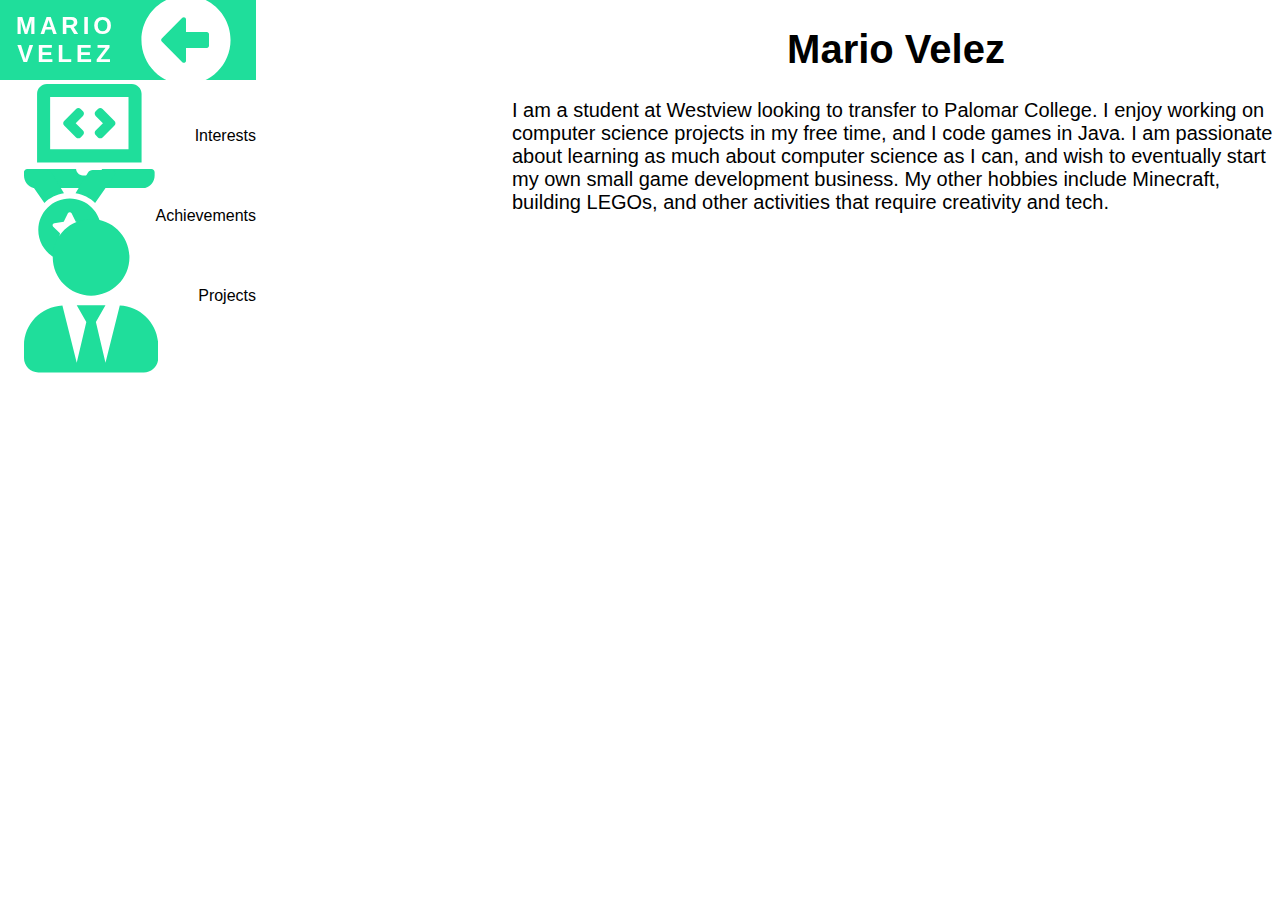
<file: index.html>
<!DOCTYPE html>
<html lang="en">
<head>
  <link rel="stylesheet" type="text/css" href="navbar.css">
  <meta charset="UTF-8">
  <meta name="viewport" content="width=device-width, initial-scale=1.0">
  <meta http-equiv="X-UA-Compatible" content="ie=edge">
  <title>Document</title>
</head>
<style>
  .container {
    position: relative;
    width: 60%;
    left: 20%;
    text-align: center;
    justify-content: center;
    margin: 0;
    padding: 0;
    color: black;
    font-size: 20px;
  }

  .about {
    text-align: left;
  }
</style>
<body>
  <nav class="navbar">
    <ul class="navbar-nav">
      <li class="logo">
        <a href="index.html" class="nav-link logo-link">
          <span class="link-text"> Mario Velez </span>
          <svg xmlns="http://www.w3.org/2000/svg" aria-hidden="true" focusable="false" data-prefix="fas" data-icon="arrow-alt-circle-right" class="" role="img" viewBox="0 0 512 512"><path fill="currentColor" d="M256 8c137 0 248 111 248 248S393 504 256 504 8 393 8 256 119 8 256 8zM140 300h116v70.9c0 10.7 13 16.1 20.5 8.5l114.3-114.9c4.7-4.7 4.7-12.2 0-16.9l-114.3-115c-7.6-7.6-20.5-2.2-20.5 8.5V212H140c-6.6 0-12 5.4-12 12v64c0 6.6 5.4 12 12 12z"/></svg>
        </a>
      </li>
      <li class="nav-item">
        <a href="interests.html" class="nav-link">
          <svg xmlns="http://www.w3.org/2000/svg" aria-hidden="true" focusable="false" data-prefix="fas" data-icon="laptop-code" class="fa-primary" role="img" viewBox="0 0 640 512"><path fill="currentColor" d="M255.03 261.65c6.25 6.25 16.38 6.25 22.63 0l11.31-11.31c6.25-6.25 6.25-16.38 0-22.63L253.25 192l35.71-35.72c6.25-6.25 6.25-16.38 0-22.63l-11.31-11.31c-6.25-6.25-16.38-6.25-22.63 0l-58.34 58.34c-6.25 6.25-6.25 16.38 0 22.63l58.35 58.34zm96.01-11.3l11.31 11.31c6.25 6.25 16.38 6.25 22.63 0l58.34-58.34c6.25-6.25 6.25-16.38 0-22.63l-58.34-58.34c-6.25-6.25-16.38-6.25-22.63 0l-11.31 11.31c-6.25 6.25-6.25 16.38 0 22.63L386.75 192l-35.71 35.72c-6.25 6.25-6.25 16.38 0 22.63zM624 416H381.54c-.74 19.81-14.71 32-32.74 32H288c-18.69 0-33.02-17.47-32.77-32H16c-8.8 0-16 7.2-16 16v16c0 35.2 28.8 64 64 64h512c35.2 0 64-28.8 64-64v-16c0-8.8-7.2-16-16-16zM576 48c0-26.4-21.6-48-48-48H112C85.6 0 64 21.6 64 48v336h512V48zm-64 272H128V64h384v256z"/></svg>
          <span class="link-text"> Interests </span>
        </a>
      </li>
      <li class="nav-item">
        <a href="achievements.html" class="nav-link">
          <svg xmlns="http://www.w3.org/2000/svg" aria-hidden="true" focusable="false" data-prefix="fas" data-icon="medal" class="fa-primary" role="img" viewBox="0 0 512 512"><path fill="currentColor" d="M223.75 130.75L154.62 15.54A31.997 31.997 0 0 0 127.18 0H16.03C3.08 0-4.5 14.57 2.92 25.18l111.27 158.96c29.72-27.77 67.52-46.83 109.56-53.39zM495.97 0H384.82c-11.24 0-21.66 5.9-27.44 15.54l-69.13 115.21c42.04 6.56 79.84 25.62 109.56 53.38L509.08 25.18C516.5 14.57 508.92 0 495.97 0zM256 160c-97.2 0-176 78.8-176 176s78.8 176 176 176 176-78.8 176-176-78.8-176-176-176zm92.52 157.26l-37.93 36.96 8.97 52.22c1.6 9.36-8.26 16.51-16.65 12.09L256 393.88l-46.9 24.65c-8.4 4.45-18.25-2.74-16.65-12.09l8.97-52.22-37.93-36.96c-6.82-6.64-3.05-18.23 6.35-19.59l52.43-7.64 23.43-47.52c2.11-4.28 6.19-6.39 10.28-6.39 4.11 0 8.22 2.14 10.33 6.39l23.43 47.52 52.43 7.64c9.4 1.36 13.17 12.95 6.35 19.59z"/></svg>
          <span class="link-text"> Achievements </span>
        </a>
      </li>
      <li class="nav-item">
        <a href="projects.html" class="nav-link">
          <svg xmlns="http://www.w3.org/2000/svg" aria-hidden="true" focusable="false" data-prefix="fas" data-icon="user-tie" class="fa-primary" role="img" viewBox="0 0 448 512"><path fill="currentColor" d="M224 256c70.7 0 128-57.3 128-128S294.7 0 224 0 96 57.3 96 128s57.3 128 128 128zm95.8 32.6L272 480l-32-136 32-56h-96l32 56-32 136-47.8-191.4C56.9 292 0 350.3 0 422.4V464c0 26.5 21.5 48 48 48h352c26.5 0 48-21.5 48-48v-41.6c0-72.1-56.9-130.4-128.2-133.8z"/></svg>
          <span class="link-text"> Projects </span>
        </a>
      </li>
    </ul>
  </nav>
  <div class="container">
    <h1> Mario Velez </h1>
    <div class="about">
      I am a student at Westview looking to transfer to Palomar College. I enjoy working on computer science projects in my free time, and I code games in Java. I am passionate about learning as much about computer science as I can, and wish to eventually start my own small game development business. My other hobbies include Minecraft, building LEGOs, and other activities that require creativity and tech.
    </div>
  </div>
</body>
</file>
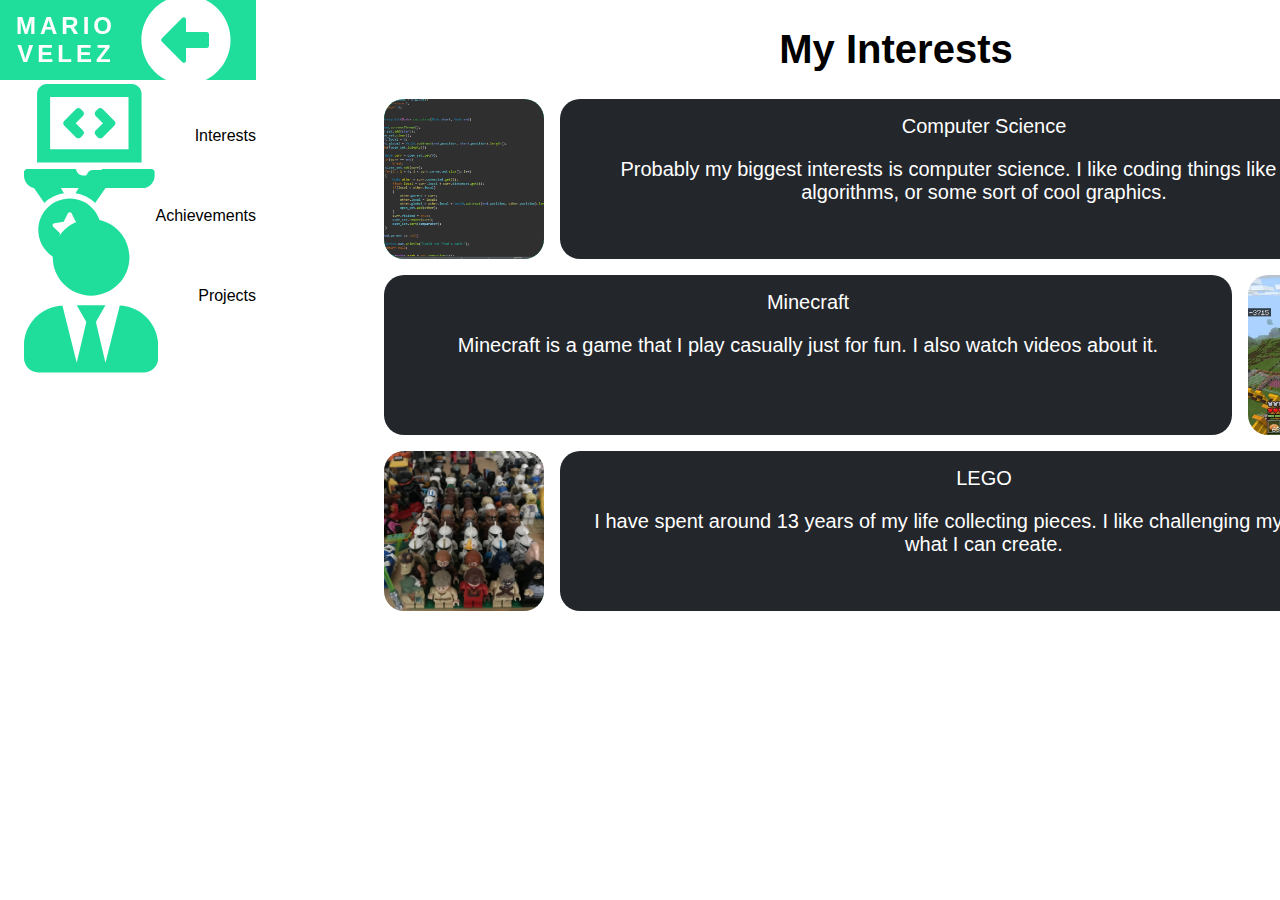
<file: interests.html>
<!DOCTYPE html>
<html lang="en">
<head>
  <link rel="stylesheet" type="text/css" href="navbar.css">
  <meta charset="UTF-8">
  <meta name="viewport" content="width=device-width, initial-scale=1.0">
  <meta http-equiv="X-UA-Compatible" content="ie=edge">
  <title>Document</title>
</head>
<style>
  .title-container {
    position: relative;
    width: 80%;
    left: 10%;
    text-align: center;
    justify-content: center;
    margin: 0;
    padding: 0;
    color: black;
    font-size: 20px;
  }

  .container {
    display: grid;

    grid-template-rows: 10rem 10rem 10rem;
    grid-template-columns: 10rem auto 10rem;
    grid-gap: 1rem;

    border-radius: 20px;
  }

  .heading-left {
    color: var(--text-primary);
    grid-column-start: 1;
    grid-column-end: 2;
    grid-row-start: 1;
    grid-row-end: 2;
    border-radius: inherit;
    background: var(--primary-color);
    overflow: hidden;
    display: flex;
    justify-content: center;
  }

  .heading-right {
    color: var(--text-primary);
    grid-column-start: 3;
    grid-column-end: 4;
    border-radius: inherit;
    background: var(--primary-color);
    overflow: hidden;
    display: flex;
    justify-content: center;
  }

  .body-right {
    padding: 1rem;
    color: white;
    grid-column-start: 2;
    grid-column-end: 4;
    grid-row-start: 1;
    grid-row-end: 2;
    border-radius: inherit;
    background: var(--bg-item);
  }

  .body-left {
    padding: 1rem;
    color: white;
    grid-column-start: 1;
    grid-column-end: 3;
    border-radius: inherit;
    background: var(--bg-item);
  }

  .computer-science-item {
    grid-row-start: 1;
    grid-row-end: 2;
  }

  .minecraft-item {
    grid-row-start: 2;
    grid-row-end: 3;
  }

  .lego-item {
    grid-row-start: 3;
    grid-row-end: 4;
  }
</style>
<body>
  <nav class="navbar">
    <ul class="navbar-nav">
      <li class="logo">
        <a href="index.html" class="nav-link logo-link">
          <span class="link-text"> Mario Velez </span>
          <svg xmlns="http://www.w3.org/2000/svg" aria-hidden="true" focusable="false" data-prefix="fas" data-icon="arrow-alt-circle-right" class="" role="img" viewBox="0 0 512 512"><path fill="currentColor" d="M256 8c137 0 248 111 248 248S393 504 256 504 8 393 8 256 119 8 256 8zM140 300h116v70.9c0 10.7 13 16.1 20.5 8.5l114.3-114.9c4.7-4.7 4.7-12.2 0-16.9l-114.3-115c-7.6-7.6-20.5-2.2-20.5 8.5V212H140c-6.6 0-12 5.4-12 12v64c0 6.6 5.4 12 12 12z"/></svg>
        </a>
      </li>
      <li class="nav-item">
        <a href="interests.html" class="nav-link">
          <svg xmlns="http://www.w3.org/2000/svg" aria-hidden="true" focusable="false" data-prefix="fas" data-icon="laptop-code" class="fa-primary" role="img" viewBox="0 0 640 512"><path fill="currentColor" d="M255.03 261.65c6.25 6.25 16.38 6.25 22.63 0l11.31-11.31c6.25-6.25 6.25-16.38 0-22.63L253.25 192l35.71-35.72c6.25-6.25 6.25-16.38 0-22.63l-11.31-11.31c-6.25-6.25-16.38-6.25-22.63 0l-58.34 58.34c-6.25 6.25-6.25 16.38 0 22.63l58.35 58.34zm96.01-11.3l11.31 11.31c6.25 6.25 16.38 6.25 22.63 0l58.34-58.34c6.25-6.25 6.25-16.38 0-22.63l-58.34-58.34c-6.25-6.25-16.38-6.25-22.63 0l-11.31 11.31c-6.25 6.25-6.25 16.38 0 22.63L386.75 192l-35.71 35.72c-6.25 6.25-6.25 16.38 0 22.63zM624 416H381.54c-.74 19.81-14.71 32-32.74 32H288c-18.69 0-33.02-17.47-32.77-32H16c-8.8 0-16 7.2-16 16v16c0 35.2 28.8 64 64 64h512c35.2 0 64-28.8 64-64v-16c0-8.8-7.2-16-16-16zM576 48c0-26.4-21.6-48-48-48H112C85.6 0 64 21.6 64 48v336h512V48zm-64 272H128V64h384v256z"/></svg>
          <span class="link-text"> Interests </span>
        </a>
      </li>
      <li class="nav-item">
        <a href="achievements.html" class="nav-link">
          <svg xmlns="http://www.w3.org/2000/svg" aria-hidden="true" focusable="false" data-prefix="fas" data-icon="medal" class="fa-primary" role="img" viewBox="0 0 512 512"><path fill="currentColor" d="M223.75 130.75L154.62 15.54A31.997 31.997 0 0 0 127.18 0H16.03C3.08 0-4.5 14.57 2.92 25.18l111.27 158.96c29.72-27.77 67.52-46.83 109.56-53.39zM495.97 0H384.82c-11.24 0-21.66 5.9-27.44 15.54l-69.13 115.21c42.04 6.56 79.84 25.62 109.56 53.38L509.08 25.18C516.5 14.57 508.92 0 495.97 0zM256 160c-97.2 0-176 78.8-176 176s78.8 176 176 176 176-78.8 176-176-78.8-176-176-176zm92.52 157.26l-37.93 36.96 8.97 52.22c1.6 9.36-8.26 16.51-16.65 12.09L256 393.88l-46.9 24.65c-8.4 4.45-18.25-2.74-16.65-12.09l8.97-52.22-37.93-36.96c-6.82-6.64-3.05-18.23 6.35-19.59l52.43-7.64 23.43-47.52c2.11-4.28 6.19-6.39 10.28-6.39 4.11 0 8.22 2.14 10.33 6.39l23.43 47.52 52.43 7.64c9.4 1.36 13.17 12.95 6.35 19.59z"/></svg>
          <span class="link-text"> Achievements </span>
        </a>
      </li>
      <li class="nav-item">
        <a href="projects.html" class="nav-link">
          <svg xmlns="http://www.w3.org/2000/svg" aria-hidden="true" focusable="false" data-prefix="fas" data-icon="user-tie" class="fa-primary" role="img" viewBox="0 0 448 512"><path fill="currentColor" d="M224 256c70.7 0 128-57.3 128-128S294.7 0 224 0 96 57.3 96 128s57.3 128 128 128zm95.8 32.6L272 480l-32-136 32-56h-96l32 56-32 136-47.8-191.4C56.9 292 0 350.3 0 422.4V464c0 26.5 21.5 48 48 48h352c26.5 0 48-21.5 48-48v-41.6c0-72.1-56.9-130.4-128.2-133.8z"/></svg>
          <span class="link-text"> Projects </span>
        </a>
      </li>
    </ul>
  </nav>
  <div class="title-container">
    <h1> My Interests </h1>
    <div class="container">
      <div class="heading-left computer-science-item computer-science-title">
        <img src="interest images/computer_science.png" height=100% alt="">
      </div>
      <div class="body-right computer-science-item">
        Computer Science
        <p> Probably my biggest interests is computer science. I like coding things like games, algorithms, or some sort of cool graphics. </p>
      </div>
      <div class="heading-right minecraft-item">
        <img src="interest images/minecraft_world.jpg" height=100% alt="">
      </div>
      <div class="body-left minecraft-item">
        Minecraft
        <p> Minecraft is a game that I play casually just for fun. I also watch videos about it. </p>
      </div>
      <div class="heading-left lego-item">
        <img src="interest images/lego_image.JPG" height=100% alt="">
      </div>
      <div class="body-right lego-item">
        LEGO
        <p> I have spent around 13 years of my life collecting pieces. I like challenging myself to see what I can create. </p>
      </div>
    </div>
  </div>
</body>
</html>
</file>
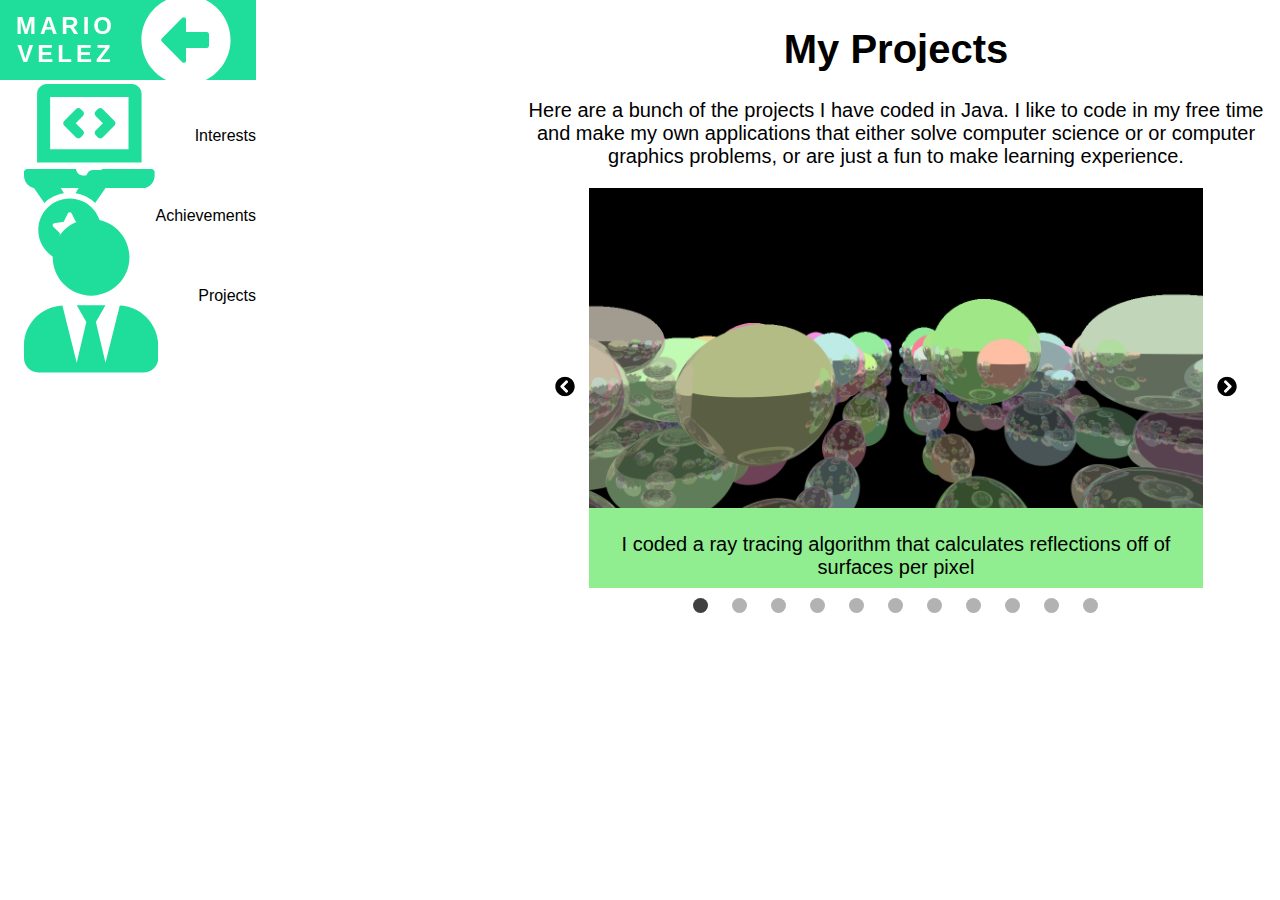
<file: projects.html>
<!DOCTYPE html>
<html lang="en">
<head>
  <link rel="stylesheet" type="text/css" href="navbar.css">
  <meta charset="UTF-8">
  <meta name="viewport" content="width=device-width, initial-scale=1.0">
  <meta http-equiv="X-UA-Compatible" content="ie=edge">
  <title>Document</title>
</head>
<style>
  .container {
    position: relative;
    width: 60%;
    left: 20%;
    text-align: center;
    justify-content: center;
    margin: 0;
    padding: 0;
    color: black;
    font-size: 20px;
  }

  .about {
    text-align: center;
  }

  .carousel {
    position: relative;
    height:400px;
    width: 80%;
    margin: 0 auto;
  }

  .carousel_image {
    width: 100%;
    height: 80%;
    object-fit: cover; 
  }

  .carousel_track-container {
    background: lightgreen;
    height: 100%;
    position: relative;
    overflow: hidden;
  }

  .carousel-track {
    padding: 0;
    margin: 0;
    list-style: none;
    position: relative;
    height: 100%;
    transition: var(--transition-speed);
  }

  .carousel_slide {
    position: absolute;
    top: 0;
    bottom: 0;
    width: 100%;
  }

  .carousel_button {
    position: absolute;
    transform: translatey(-50%);
    top: 50%;
    background: transparent;
    border: 0;
    cursor: pointer;
  }

  .carousel_button svg {
    width: 20px;
  }

  .carousel_button-left {
    left: -40px;
  }

  .carousel_button-right {
    right: -40px;
  }

  .carousel_nav {
    display: flex;
    justify-content: center;
    padding: 10px 0;
  }

  .carousel_indicator {
    border: 0;
    border-radius: 50%;
    width: 15px;
    height: 15px;
    background: rgba(0, 0, 0, 0.3);
    margin: 0 12px;
    cursor: pointer;
  }

  .carousel_indicator.current-slide {
    background: rgba(0, 0, 0, 0.75);
  }
</style>
<body>
  <nav class="navbar">
    <ul class="navbar-nav">
      <li class="logo">
        <a href="index.html" class="nav-link logo-link">
          <span class="link-text"> Mario Velez </span>
          <svg xmlns="http://www.w3.org/2000/svg" aria-hidden="true" focusable="false" data-prefix="fas" data-icon="arrow-alt-circle-right" class="" role="img" viewBox="0 0 512 512"><path fill="currentColor" d="M256 8c137 0 248 111 248 248S393 504 256 504 8 393 8 256 119 8 256 8zM140 300h116v70.9c0 10.7 13 16.1 20.5 8.5l114.3-114.9c4.7-4.7 4.7-12.2 0-16.9l-114.3-115c-7.6-7.6-20.5-2.2-20.5 8.5V212H140c-6.6 0-12 5.4-12 12v64c0 6.6 5.4 12 12 12z"/></svg>
        </a>
      </li>
      <li class="nav-item">
        <a href="interests.html" class="nav-link">
          <svg xmlns="http://www.w3.org/2000/svg" aria-hidden="true" focusable="false" data-prefix="fas" data-icon="laptop-code" class="fa-primary" role="img" viewBox="0 0 640 512"><path fill="currentColor" d="M255.03 261.65c6.25 6.25 16.38 6.25 22.63 0l11.31-11.31c6.25-6.25 6.25-16.38 0-22.63L253.25 192l35.71-35.72c6.25-6.25 6.25-16.38 0-22.63l-11.31-11.31c-6.25-6.25-16.38-6.25-22.63 0l-58.34 58.34c-6.25 6.25-6.25 16.38 0 22.63l58.35 58.34zm96.01-11.3l11.31 11.31c6.25 6.25 16.38 6.25 22.63 0l58.34-58.34c6.25-6.25 6.25-16.38 0-22.63l-58.34-58.34c-6.25-6.25-16.38-6.25-22.63 0l-11.31 11.31c-6.25 6.25-6.25 16.38 0 22.63L386.75 192l-35.71 35.72c-6.25 6.25-6.25 16.38 0 22.63zM624 416H381.54c-.74 19.81-14.71 32-32.74 32H288c-18.69 0-33.02-17.47-32.77-32H16c-8.8 0-16 7.2-16 16v16c0 35.2 28.8 64 64 64h512c35.2 0 64-28.8 64-64v-16c0-8.8-7.2-16-16-16zM576 48c0-26.4-21.6-48-48-48H112C85.6 0 64 21.6 64 48v336h512V48zm-64 272H128V64h384v256z"/></svg>
          <span class="link-text"> Interests </span>
        </a>
      </li>
      <li class="nav-item">
        <a href="achievements.html" class="nav-link">
          <svg xmlns="http://www.w3.org/2000/svg" aria-hidden="true" focusable="false" data-prefix="fas" data-icon="medal" class="fa-primary" role="img" viewBox="0 0 512 512"><path fill="currentColor" d="M223.75 130.75L154.62 15.54A31.997 31.997 0 0 0 127.18 0H16.03C3.08 0-4.5 14.57 2.92 25.18l111.27 158.96c29.72-27.77 67.52-46.83 109.56-53.39zM495.97 0H384.82c-11.24 0-21.66 5.9-27.44 15.54l-69.13 115.21c42.04 6.56 79.84 25.62 109.56 53.38L509.08 25.18C516.5 14.57 508.92 0 495.97 0zM256 160c-97.2 0-176 78.8-176 176s78.8 176 176 176 176-78.8 176-176-78.8-176-176-176zm92.52 157.26l-37.93 36.96 8.97 52.22c1.6 9.36-8.26 16.51-16.65 12.09L256 393.88l-46.9 24.65c-8.4 4.45-18.25-2.74-16.65-12.09l8.97-52.22-37.93-36.96c-6.82-6.64-3.05-18.23 6.35-19.59l52.43-7.64 23.43-47.52c2.11-4.28 6.19-6.39 10.28-6.39 4.11 0 8.22 2.14 10.33 6.39l23.43 47.52 52.43 7.64c9.4 1.36 13.17 12.95 6.35 19.59z"/></svg>
          <span class="link-text"> Achievements </span>
        </a>
      </li>
      <li class="nav-item">
        <a href="projects.html" class="nav-link">
          <svg xmlns="http://www.w3.org/2000/svg" aria-hidden="true" focusable="false" data-prefix="fas" data-icon="user-tie" class="fa-primary" role="img" viewBox="0 0 448 512"><path fill="currentColor" d="M224 256c70.7 0 128-57.3 128-128S294.7 0 224 0 96 57.3 96 128s57.3 128 128 128zm95.8 32.6L272 480l-32-136 32-56h-96l32 56-32 136-47.8-191.4C56.9 292 0 350.3 0 422.4V464c0 26.5 21.5 48 48 48h352c26.5 0 48-21.5 48-48v-41.6c0-72.1-56.9-130.4-128.2-133.8z"/></svg>
          <span class="link-text"> Projects </span>
        </a>
      </li>
    </ul>
  </nav>
  <div class="container">
    <h1> My Projects </h1>
    <div class="about">
      <p> Here are a bunch of the projects I have coded in Java. I like to code in my free time and make my own applications that either solve computer science or or computer graphics problems, or are just a fun to make learning experience. </p>
    </div>
    <div class="carousel">
      <button class="carousel_button carousel_button-left">
        <svg xmlns="http://www.w3.org/2000/svg" aria-hidden="true" focusable="false" data-prefix="fas" data-icon="chevron-circle-left" class="svg-inline--fa fa-chevron-circle-left fa-w-16" role="img" viewBox="0 0 512 512"><path fill="currentColor" d="M256 504C119 504 8 393 8 256S119 8 256 8s248 111 248 248-111 248-248 248zM142.1 273l135.5 135.5c9.4 9.4 24.6 9.4 33.9 0l17-17c9.4-9.4 9.4-24.6 0-33.9L226.9 256l101.6-101.6c9.4-9.4 9.4-24.6 0-33.9l-17-17c-9.4-9.4-24.6-9.4-33.9 0L142.1 239c-9.4 9.4-9.4 24.6 0 34z"/></svg>
      </button>
      <div class="carousel_track-container">
        <ul class="carousel-track">
          <li class="carousel_slide current-slide">
            <img class="carousel_image" src="comp sci screenshots/RayTracing_5.png" alt="">
            <p> I coded a ray tracing algorithm that calculates reflections off of surfaces per pixel </p>
          </li>
          <li class="carousel_slide">
            <img class="carousel_image" src="comp sci screenshots/astar_progress.png" alt="">
            <p> This is a visual of how the A* algorithm works. This was a short 2-day project </p>
          </li>
          <li class="carousel_slide">
            <img class="carousel_image" src="comp sci screenshots/astar_complete.png" alt="">
            <p> This is the shortest path after it completes searching </p>
          </li>
          <li class="carousel_slide">
            <img class="carousel_image" src="comp sci screenshots/car_evolution.png" alt="">
            <p> I simulated the evolution of go-karts running through a track. The orange lines are line-of-sight </p>
          </li>
          <li class="carousel_slide">
            <img class="carousel_image" src="comp sci screenshots/dirt_bike_game.png" alt="">
            <p> This was my Comp Sci final project, which is a physics-based racing game, using the engine Box2D </p>
          </li>
          <li class="carousel_slide">
            <img class="carousel_image" src="comp sci screenshots/metaballs.png" alt="">
            <p> A cool lava lantern type thing that changes color </p>
          </li>
          <li class="carousel_slide">
            <img class="carousel_image" src="comp sci screenshots/particles.png" alt="">
            <p> Here I tried rendering as many particles as I could, with up to 1,000,000 </p>
          </li>
          <li class="carousel_slide">
            <img class="carousel_image" src="comp sci screenshots/platformer.png" alt="">
            <p> This is a basic platformer engine I made, which has static and dynamic blocks, jelly blocks, and more </p>
          </li>
          <li class="carousel_slide">
            <img class="carousel_image" src="comp sci screenshots/racing_game.png" alt="">
            <p> A multiplayer racing game I made with my friends. It has splitscreen, car selection, and local multiplayer </p>
          </li>
          <li class="carousel_slide">
            <img class="carousel_image" src="comp sci screenshots/rasterization_1.png" alt="">
            <p> I made a basic 3D rendering engine using the method rasterization </p>
          </li>
          <li class="carousel_slide">
            <img class="carousel_image" src="comp sci screenshots/spider_game.png" alt="">
            <p> This is my current project, a stealth game where you play as a spider </p>
          </li>
        </ul>
      </div>
      <button class="carousel_button carousel_button-right">
        <svg xmlns="http://www.w3.org/2000/svg" aria-hidden="true" focusable="false" data-prefix="fas" data-icon="chevron-circle-right" class="svg-inline--fa fa-chevron-circle-right fa-w-16" role="img" viewBox="0 0 512 512"><path fill="currentColor" d="M256 8c137 0 248 111 248 248S393 504 256 504 8 393 8 256 119 8 256 8zm113.9 231L234.4 103.5c-9.4-9.4-24.6-9.4-33.9 0l-17 17c-9.4 9.4-9.4 24.6 0 33.9L285.1 256 183.5 357.6c-9.4 9.4-9.4 24.6 0 33.9l17 17c9.4 9.4 24.6 9.4 33.9 0L369.9 273c9.4-9.4 9.4-24.6 0-34z"/></svg>
      </button>
      <div class="carousel_nav">
        <button class="carousel_indicator current-slide"></button>
        <button class="carousel_indicator"></button>
        <button class="carousel_indicator"></button>
        <button class="carousel_indicator"></button>
        <button class="carousel_indicator"></button>
        <button class="carousel_indicator"></button>
        <button class="carousel_indicator"></button>
        <button class="carousel_indicator"></button>
        <button class="carousel_indicator"></button>
        <button class="carousel_indicator"></button>
        <button class="carousel_indicator"></button>
      </div>
    </div>
    <script src="carousel.js"></script>
  </div>
</body>
</html>
</file>
<file: navbar.css>
:root {
  font-size: 30;
  font-family: 'Helvetica';
  --primary-color: #1fde9b; /*cyan*/
  --secondary-color: #ff5cb0 /*light pink*/
  --bg-navbar: white; /*dark bluish gray*/
  --nav-hover-color: #1fde9b; /*cyan*/
  --bg-body: white;
  --bg-item: #23262b; /*dark bluish gray*/
  --transition-speed: 400ms ease;
  --grid-length: 10rem;
  --item-padding: 1rem;
}

body {
  display: flex;
  color: black;
  background: var(--bg-body);
  margin: 0;
  padding: 0;
}

body::-webkit-scrollbar {
  width: 0.25rem;
}

body::-webkit-scrollbar-track {
  background: #1e1e24;
}

body::-webkit-scrollbar-thumb {
  background: #6649b8;
}

main {
  margin-left: 5rem;
  padding: 1rem;
}

.navbar {
  background-color: var(--bg-navbar);
  transition: 200ms ease;
  z-index: 10;
}

.navbar-nav {
  list-style: none;
  padding: 0;
  margin: 0;
  display: flex;
  flex-direction: column;
  align-items: center;
  background-color: white;
}

.nav-item {
  width: 100%;
}

.nav-item:last-child {
  margin-bottom: 0;
}

.nav-link {
  display: flex;
  align-items: center;
  height: 5rem;
  color: black;
  text-decoration: none;
  transition: var(--transition-speed);
  border-radius: 0px 40px 40px 0px;
}

.logo-link {
  color: white;
}

.nav-link:hover {
  filter: grayscale(0%);
  background-color: var(--nav-hover-color);
  color: white;
  border-radius: 0px 0px 0px 0px;
}

.link-text {
  display: none;
  margin-left: 1rem;
}

.nav-link svg {
  min-width: 2rem;
  margin: 0 1.5rem;
}

.navbar:hover {
  
}

.navbar:hover .link-text {
  
}

.fa-primary {
  color: var(--primary-color);
  transition: var(--transition-speed);
}

.nav-link:hover .fa-primary {
  color: white;
}

.logo {
  font-weight: bold;
  text-transform: uppercase;
  margin-bottom: 1rem;
  text-align: center;
  color: white;
  background: var(--nav-hover-color);
  font-size: 1.5rem;
  text-transform: uppercase;
  letter-spacing: 0.3ch;
  width: 100%;
}

.logo svg {
  transform: rotate(0deg);
  transition: transform var(--transition-speed);
}

.navbar:hover .logo svg {
  transform: rotate(-180deg);
}

@media only screen and (max-width: 600px) {
  .navbar {
    bottom: 0;
    width: 100vw;
    height: 5rem;
  }
  
  .logo {
    display: none;
  }
  
  .navbar-nav {
    flex-direction: row;
  }
  
  .nav-link {
    justify-content: center;
  }
}

@media only screen and (min-width: 600px) {
  .navbar {
    top: 0;
    width: 5rem;
    height: 100vh;
  }
  
  .navbar:hover {
    width: 16rem;
  }
  
  .navbar:hover .link-text {
    display: inline;
  }
  
}
</file>
